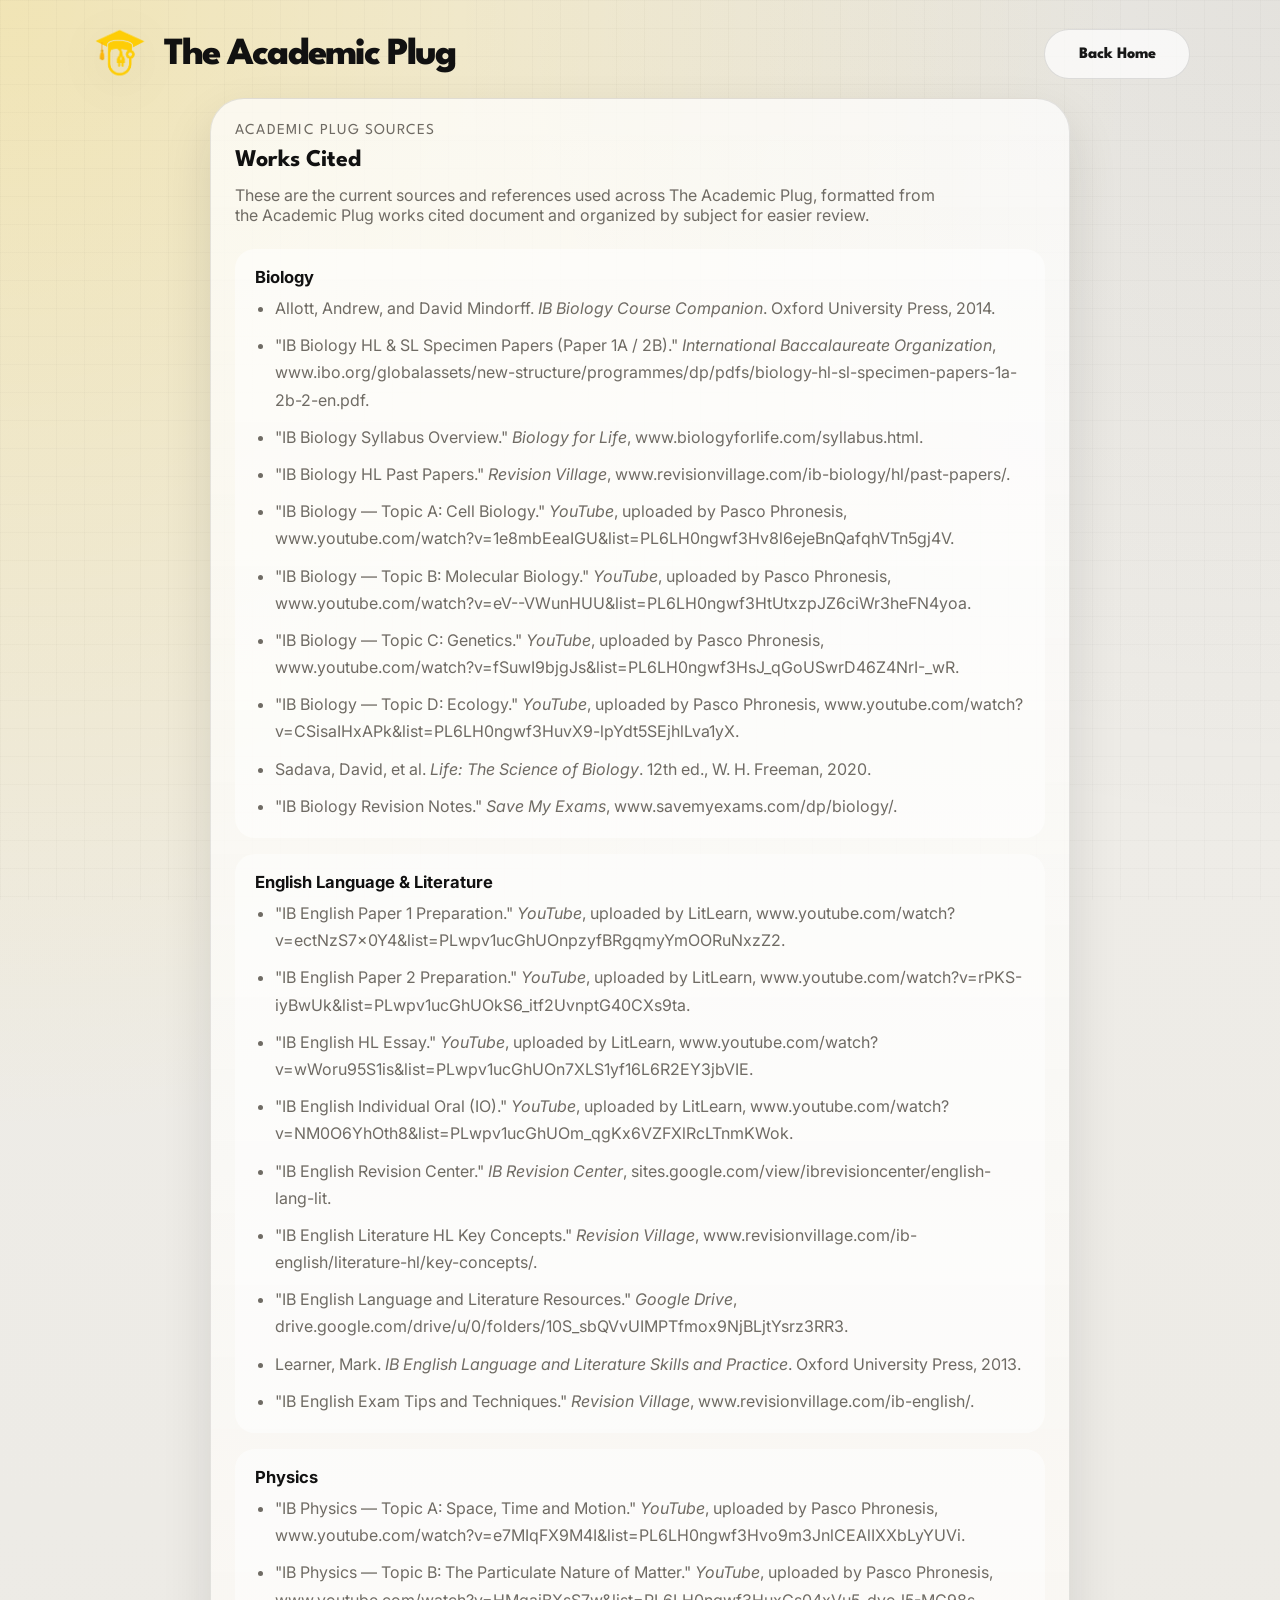
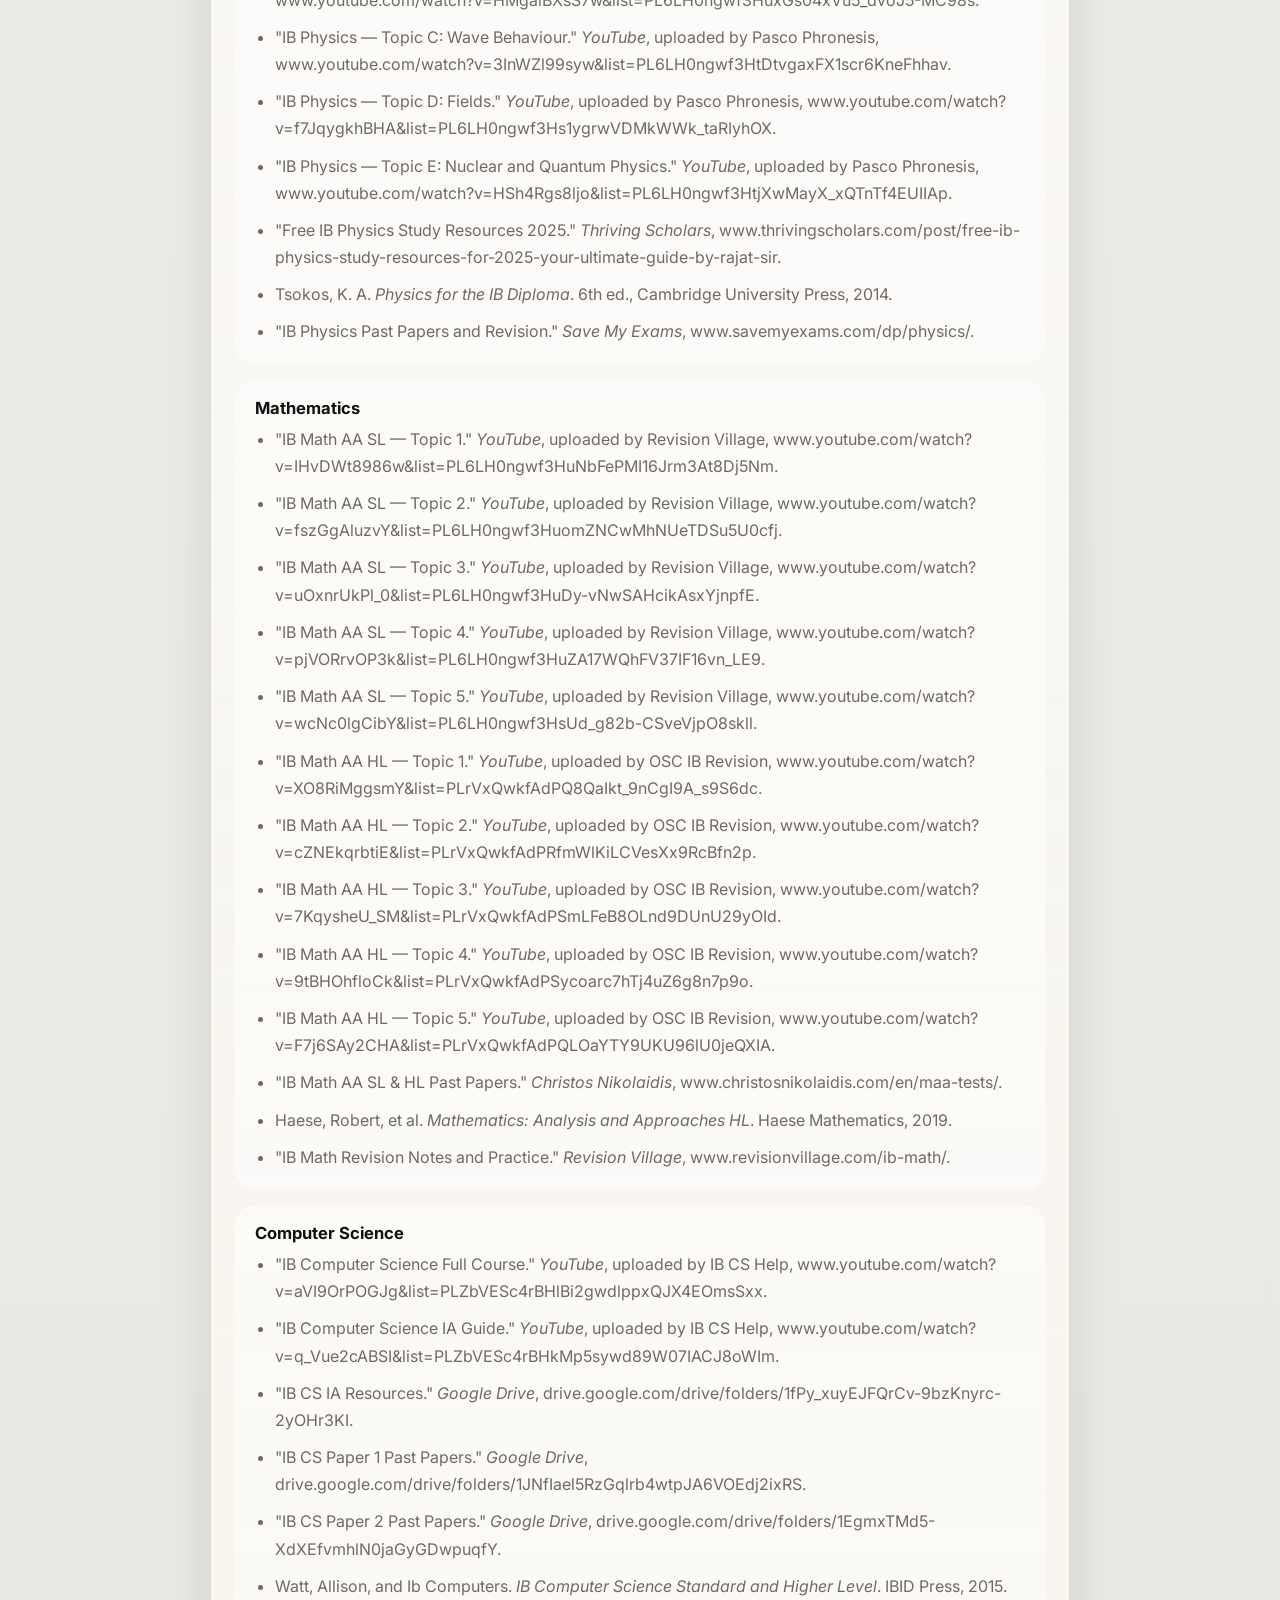
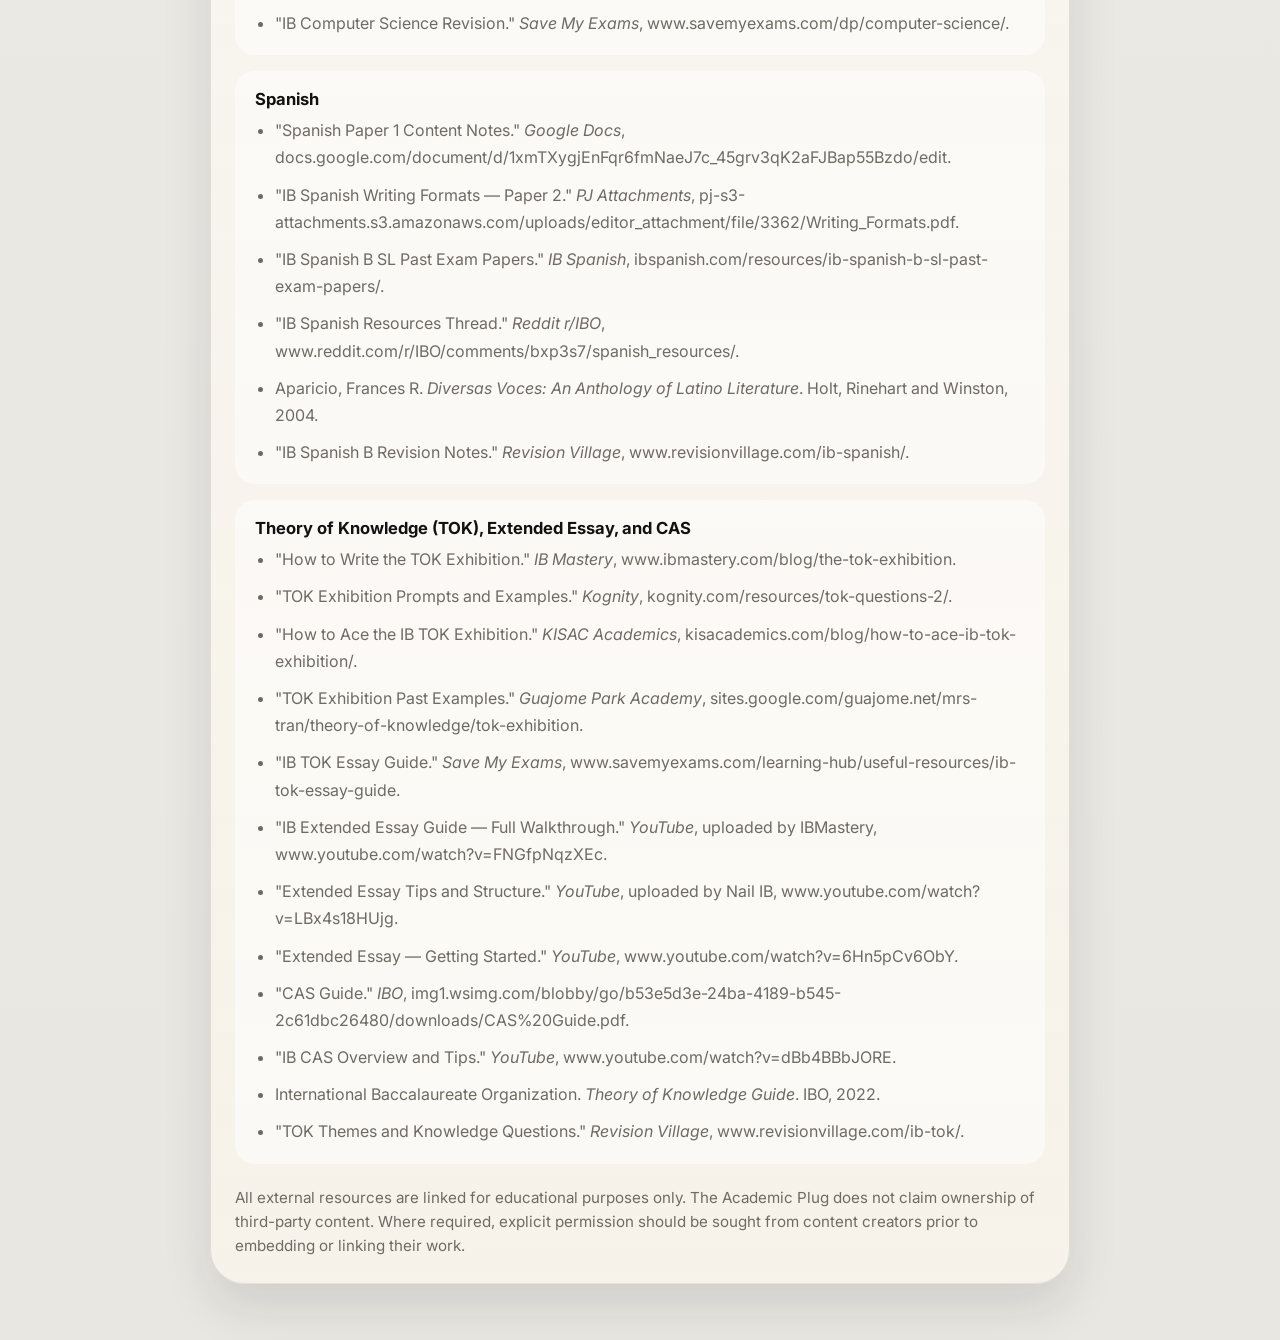
<file: academic_plug_works_cited.html>
<!doctype html>
<html lang="en">
<head>
  <meta charset="utf-8" />
  <meta name="viewport" content="width=device-width,initial-scale=1" />
  <title>The Academic Plug - Sources</title>
  <link rel="preconnect" href="https://fonts.googleapis.com" />
  <link rel="preconnect" href="https://fonts.gstatic.com" crossorigin />
  <link href="https://fonts.googleapis.com/css2?family=League+Spartan:wght@400;600;700;800&family=Inter:wght@400;500;600;700&display=swap" rel="stylesheet" />
  <link rel="stylesheet" href="./styles.css" />
</head>
<body class="ap-body">
  <header class="ap-header ap-shell simple-header">
    <a class="ap-brand" href="./index.html" aria-label="The Academic Plug home">
      <img class="ap-brand-logo" src="./assets/plug-logo.png" alt="The Academic Plug logo" />
      <span class="ap-brand-text solo">The Academic Plug</span>
    </a>
    <a class="pill-btn ghost small" href="./index.html">Back Home</a>
  </header>

  <main class="ap-shell works-cited-main">
    <section class="feature-card works-cited-card">
      <p class="eyebrow">Academic Plug Sources</p>
      <h1>Works Cited</h1>
      <p class="works-cited-intro">
        These are the current sources and references used across The Academic Plug, formatted from the
        Academic Plug works cited document and organized by subject for easier review.
      </p>

      <div class="works-cited-list">
        <article class="works-cited-item">
          <strong>Biology</strong>
          <ul class="works-cited-bullets">
            <li>Allott, Andrew, and David Mindorff. <em>IB Biology Course Companion</em>. Oxford University Press, 2014.</li>
            <li>"IB Biology HL &amp; SL Specimen Papers (Paper 1A / 2B)." <em>International Baccalaureate Organization</em>, www.ibo.org/globalassets/new-structure/programmes/dp/pdfs/biology-hl-sl-specimen-papers-1a-2b-2-en.pdf.</li>
            <li>"IB Biology Syllabus Overview." <em>Biology for Life</em>, www.biologyforlife.com/syllabus.html.</li>
            <li>"IB Biology HL Past Papers." <em>Revision Village</em>, www.revisionvillage.com/ib-biology/hl/past-papers/.</li>
            <li>"IB Biology — Topic A: Cell Biology." <em>YouTube</em>, uploaded by Pasco Phronesis, www.youtube.com/watch?v=1e8mbEeaIGU&amp;list=PL6LH0ngwf3Hv8l6ejeBnQafqhVTn5gj4V.</li>
            <li>"IB Biology — Topic B: Molecular Biology." <em>YouTube</em>, uploaded by Pasco Phronesis, www.youtube.com/watch?v=eV--VWunHUU&amp;list=PL6LH0ngwf3HtUtxzpJZ6ciWr3heFN4yoa.</li>
            <li>"IB Biology — Topic C: Genetics." <em>YouTube</em>, uploaded by Pasco Phronesis, www.youtube.com/watch?v=fSuwI9bjgJs&amp;list=PL6LH0ngwf3HsJ_qGoUSwrD46Z4NrI-_wR.</li>
            <li>"IB Biology — Topic D: Ecology." <em>YouTube</em>, uploaded by Pasco Phronesis, www.youtube.com/watch?v=CSisaIHxAPk&amp;list=PL6LH0ngwf3HuvX9-lpYdt5SEjhlLva1yX.</li>
            <li>Sadava, David, et al. <em>Life: The Science of Biology</em>. 12th ed., W. H. Freeman, 2020.</li>
            <li>"IB Biology Revision Notes." <em>Save My Exams</em>, www.savemyexams.com/dp/biology/.</li>
          </ul>
        </article>

        <article class="works-cited-item">
          <strong>English Language &amp; Literature</strong>
          <ul class="works-cited-bullets">
            <li>"IB English Paper 1 Preparation." <em>YouTube</em>, uploaded by LitLearn, www.youtube.com/watch?v=ectNzS7x0Y4&amp;list=PLwpv1ucGhUOnpzyfBRgqmyYmOORuNxzZ2.</li>
            <li>"IB English Paper 2 Preparation." <em>YouTube</em>, uploaded by LitLearn, www.youtube.com/watch?v=rPKS-iyBwUk&amp;list=PLwpv1ucGhUOkS6_itf2UvnptG40CXs9ta.</li>
            <li>"IB English HL Essay." <em>YouTube</em>, uploaded by LitLearn, www.youtube.com/watch?v=wWoru95S1is&amp;list=PLwpv1ucGhUOn7XLS1yf16L6R2EY3jbVIE.</li>
            <li>"IB English Individual Oral (IO)." <em>YouTube</em>, uploaded by LitLearn, www.youtube.com/watch?v=NM0O6YhOth8&amp;list=PLwpv1ucGhUOm_qgKx6VZFXlRcLTnmKWok.</li>
            <li>"IB English Revision Center." <em>IB Revision Center</em>, sites.google.com/view/ibrevisioncenter/english-lang-lit.</li>
            <li>"IB English Literature HL Key Concepts." <em>Revision Village</em>, www.revisionvillage.com/ib-english/literature-hl/key-concepts/.</li>
            <li>"IB English Language and Literature Resources." <em>Google Drive</em>, drive.google.com/drive/u/0/folders/10S_sbQVvUIMPTfmox9NjBLjtYsrz3RR3.</li>
            <li>Learner, Mark. <em>IB English Language and Literature Skills and Practice</em>. Oxford University Press, 2013.</li>
            <li>"IB English Exam Tips and Techniques." <em>Revision Village</em>, www.revisionvillage.com/ib-english/.</li>
          </ul>
        </article>

        <article class="works-cited-item">
          <strong>Physics</strong>
          <ul class="works-cited-bullets">
            <li>"IB Physics — Topic A: Space, Time and Motion." <em>YouTube</em>, uploaded by Pasco Phronesis, www.youtube.com/watch?v=e7MIqFX9M4I&amp;list=PL6LH0ngwf3Hvo9m3JnlCEAlIXXbLyYUVi.</li>
            <li>"IB Physics — Topic B: The Particulate Nature of Matter." <em>YouTube</em>, uploaded by Pasco Phronesis, www.youtube.com/watch?v=HMgaiBXsS7w&amp;list=PL6LH0ngwf3HuxGs04xVu5_dvoJ5-MC98s.</li>
            <li>"IB Physics — Topic C: Wave Behaviour." <em>YouTube</em>, uploaded by Pasco Phronesis, www.youtube.com/watch?v=3InWZl99syw&amp;list=PL6LH0ngwf3HtDtvgaxFX1scr6KneFhhav.</li>
            <li>"IB Physics — Topic D: Fields." <em>YouTube</em>, uploaded by Pasco Phronesis, www.youtube.com/watch?v=f7JqygkhBHA&amp;list=PL6LH0ngwf3Hs1ygrwVDMkWWk_taRIyhOX.</li>
            <li>"IB Physics — Topic E: Nuclear and Quantum Physics." <em>YouTube</em>, uploaded by Pasco Phronesis, www.youtube.com/watch?v=HSh4Rgs8ljo&amp;list=PL6LH0ngwf3HtjXwMayX_xQTnTf4EUIIAp.</li>
            <li>"Free IB Physics Study Resources 2025." <em>Thriving Scholars</em>, www.thrivingscholars.com/post/free-ib-physics-study-resources-for-2025-your-ultimate-guide-by-rajat-sir.</li>
            <li>Tsokos, K. A. <em>Physics for the IB Diploma</em>. 6th ed., Cambridge University Press, 2014.</li>
            <li>"IB Physics Past Papers and Revision." <em>Save My Exams</em>, www.savemyexams.com/dp/physics/.</li>
          </ul>
        </article>

        <article class="works-cited-item">
          <strong>Mathematics</strong>
          <ul class="works-cited-bullets">
            <li>"IB Math AA SL — Topic 1." <em>YouTube</em>, uploaded by Revision Village, www.youtube.com/watch?v=IHvDWt8986w&amp;list=PL6LH0ngwf3HuNbFePMI16Jrm3At8Dj5Nm.</li>
            <li>"IB Math AA SL — Topic 2." <em>YouTube</em>, uploaded by Revision Village, www.youtube.com/watch?v=fszGgAluzvY&amp;list=PL6LH0ngwf3HuomZNCwMhNUeTDSu5U0cfj.</li>
            <li>"IB Math AA SL — Topic 3." <em>YouTube</em>, uploaded by Revision Village, www.youtube.com/watch?v=uOxnrUkPl_0&amp;list=PL6LH0ngwf3HuDy-vNwSAHcikAsxYjnpfE.</li>
            <li>"IB Math AA SL — Topic 4." <em>YouTube</em>, uploaded by Revision Village, www.youtube.com/watch?v=pjVORrvOP3k&amp;list=PL6LH0ngwf3HuZA17WQhFV37IF16vn_LE9.</li>
            <li>"IB Math AA SL — Topic 5." <em>YouTube</em>, uploaded by Revision Village, www.youtube.com/watch?v=wcNc0lgCibY&amp;list=PL6LH0ngwf3HsUd_g82b-CSveVjpO8skll.</li>
            <li>"IB Math AA HL — Topic 1." <em>YouTube</em>, uploaded by OSC IB Revision, www.youtube.com/watch?v=XO8RiMggsmY&amp;list=PLrVxQwkfAdPQ8QaIkt_9nCgI9A_s9S6dc.</li>
            <li>"IB Math AA HL — Topic 2." <em>YouTube</em>, uploaded by OSC IB Revision, www.youtube.com/watch?v=cZNEkqrbtiE&amp;list=PLrVxQwkfAdPRfmWlKiLCVesXx9RcBfn2p.</li>
            <li>"IB Math AA HL — Topic 3." <em>YouTube</em>, uploaded by OSC IB Revision, www.youtube.com/watch?v=7KqysheU_SM&amp;list=PLrVxQwkfAdPSmLFeB8OLnd9DUnU29yOId.</li>
            <li>"IB Math AA HL — Topic 4." <em>YouTube</em>, uploaded by OSC IB Revision, www.youtube.com/watch?v=9tBHOhfloCk&amp;list=PLrVxQwkfAdPSycoarc7hTj4uZ6g8n7p9o.</li>
            <li>"IB Math AA HL — Topic 5." <em>YouTube</em>, uploaded by OSC IB Revision, www.youtube.com/watch?v=F7j6SAy2CHA&amp;list=PLrVxQwkfAdPQLOaYTY9UKU96lU0jeQXIA.</li>
            <li>"IB Math AA SL &amp; HL Past Papers." <em>Christos Nikolaidis</em>, www.christosnikolaidis.com/en/maa-tests/.</li>
            <li>Haese, Robert, et al. <em>Mathematics: Analysis and Approaches HL</em>. Haese Mathematics, 2019.</li>
            <li>"IB Math Revision Notes and Practice." <em>Revision Village</em>, www.revisionvillage.com/ib-math/.</li>
          </ul>
        </article>

        <article class="works-cited-item">
          <strong>Computer Science</strong>
          <ul class="works-cited-bullets">
            <li>"IB Computer Science Full Course." <em>YouTube</em>, uploaded by IB CS Help, www.youtube.com/watch?v=aVI9OrPOGJg&amp;list=PLZbVESc4rBHlBi2gwdlppxQJX4EOmsSxx.</li>
            <li>"IB Computer Science IA Guide." <em>YouTube</em>, uploaded by IB CS Help, www.youtube.com/watch?v=q_Vue2cABSI&amp;list=PLZbVESc4rBHkMp5sywd89W07IACJ8oWIm.</li>
            <li>"IB CS IA Resources." <em>Google Drive</em>, drive.google.com/drive/folders/1fPy_xuyEJFQrCv-9bzKnyrc-2yOHr3KI.</li>
            <li>"IB CS Paper 1 Past Papers." <em>Google Drive</em>, drive.google.com/drive/folders/1JNfIael5RzGqlrb4wtpJA6VOEdj2ixRS.</li>
            <li>"IB CS Paper 2 Past Papers." <em>Google Drive</em>, drive.google.com/drive/folders/1EgmxTMd5-XdXEfvmhlN0jaGyGDwpuqfY.</li>
            <li>Watt, Allison, and Ib Computers. <em>IB Computer Science Standard and Higher Level</em>. IBID Press, 2015.</li>
            <li>"IB Computer Science Revision." <em>Save My Exams</em>, www.savemyexams.com/dp/computer-science/.</li>
          </ul>
        </article>

        <article class="works-cited-item">
          <strong>Spanish</strong>
          <ul class="works-cited-bullets">
            <li>"Spanish Paper 1 Content Notes." <em>Google Docs</em>, docs.google.com/document/d/1xmTXygjEnFqr6fmNaeJ7c_45grv3qK2aFJBap55Bzdo/edit.</li>
            <li>"IB Spanish Writing Formats — Paper 2." <em>PJ Attachments</em>, pj-s3-attachments.s3.amazonaws.com/uploads/editor_attachment/file/3362/Writing_Formats.pdf.</li>
            <li>"IB Spanish B SL Past Exam Papers." <em>IB Spanish</em>, ibspanish.com/resources/ib-spanish-b-sl-past-exam-papers/.</li>
            <li>"IB Spanish Resources Thread." <em>Reddit r/IBO</em>, www.reddit.com/r/IBO/comments/bxp3s7/spanish_resources/.</li>
            <li>Aparicio, Frances R. <em>Diversas Voces: An Anthology of Latino Literature</em>. Holt, Rinehart and Winston, 2004.</li>
            <li>"IB Spanish B Revision Notes." <em>Revision Village</em>, www.revisionvillage.com/ib-spanish/.</li>
          </ul>
        </article>

        <article class="works-cited-item">
          <strong>Theory of Knowledge (TOK), Extended Essay, and CAS</strong>
          <ul class="works-cited-bullets">
            <li>"How to Write the TOK Exhibition." <em>IB Mastery</em>, www.ibmastery.com/blog/the-tok-exhibition.</li>
            <li>"TOK Exhibition Prompts and Examples." <em>Kognity</em>, kognity.com/resources/tok-questions-2/.</li>
            <li>"How to Ace the IB TOK Exhibition." <em>KISAC Academics</em>, kisacademics.com/blog/how-to-ace-ib-tok-exhibition/.</li>
            <li>"TOK Exhibition Past Examples." <em>Guajome Park Academy</em>, sites.google.com/guajome.net/mrs-tran/theory-of-knowledge/tok-exhibition.</li>
            <li>"IB TOK Essay Guide." <em>Save My Exams</em>, www.savemyexams.com/learning-hub/useful-resources/ib-tok-essay-guide.</li>
            <li>"IB Extended Essay Guide — Full Walkthrough." <em>YouTube</em>, uploaded by IBMastery, www.youtube.com/watch?v=FNGfpNqzXEc.</li>
            <li>"Extended Essay Tips and Structure." <em>YouTube</em>, uploaded by Nail IB, www.youtube.com/watch?v=LBx4s18HUjg.</li>
            <li>"Extended Essay — Getting Started." <em>YouTube</em>, www.youtube.com/watch?v=6Hn5pCv6ObY.</li>
            <li>"CAS Guide." <em>IBO</em>, img1.wsimg.com/blobby/go/b53e5d3e-24ba-4189-b545-2c61dbc26480/downloads/CAS%20Guide.pdf.</li>
            <li>"IB CAS Overview and Tips." <em>YouTube</em>, www.youtube.com/watch?v=dBb4BBbJORE.</li>
            <li>International Baccalaureate Organization. <em>Theory of Knowledge Guide</em>. IBO, 2022.</li>
            <li>"TOK Themes and Knowledge Questions." <em>Revision Village</em>, www.revisionvillage.com/ib-tok/.</li>
          </ul>
        </article>
      </div>

      <p class="works-cited-note">
        All external resources are linked for educational purposes only. The Academic Plug does not claim ownership of
        third-party content. Where required, explicit permission should be sought from content creators prior to embedding or linking their work.
      </p>
    </section>
  </main>
</body>
</html>
</file>
<file: styles.css>
:root {
  --bg: #e9e7e2;
  --panel: #f7f3ea;
  --panel-strong: #fffdf7;
  --yellow: #f7c600;
  --yellow-deep: #e7b600;
  --black: #171717;
  --line: #282828;
  --muted: #6f6b64;
  --text: #111111;
  --shadow: 0 22px 50px rgba(23, 23, 23, 0.12);
  --radius-xl: 34px;
  --radius-lg: 24px;
  --radius-md: 18px;
}

* {
  box-sizing: border-box;
}

html {
  scroll-behavior: smooth;
}

body.ap-body {
  margin: 0;
  min-height: 100vh;
  background:
    radial-gradient(circle at top left, rgba(247, 198, 0, 0.22), transparent 24%),
    radial-gradient(circle at top right, rgba(23, 23, 23, 0.05), transparent 18%),
    linear-gradient(180deg, #efede8 0%, var(--bg) 100%);
  color: var(--text);
  font-family: "Inter", sans-serif;
}

body.ap-body::before {
  content: "";
  position: fixed;
  inset: 0;
  background-image: linear-gradient(rgba(23, 23, 23, 0.02) 1px, transparent 1px), linear-gradient(90deg, rgba(23, 23, 23, 0.02) 1px, transparent 1px);
  background-size: 28px 28px;
  pointer-events: none;
  z-index: -1;
}

h1,
h2,
h3,
.pill-btn,
.ap-brand-text,
.ap-brand-overline,
.ap-nav-bar a,
.panel-topline,
.eyebrow {
  font-family: "League Spartan", sans-serif;
}

.ap-shell {
  width: min(1100px, calc(100vw - 32px));
  margin: 0 auto;
}

.ap-header {
  display: flex;
  align-items: center;
  justify-content: space-between;
  gap: 20px;
  padding: 20px 0 14px;
}

.simple-header {
  padding-top: 24px;
}

.ap-brand {
  display: inline-flex;
  align-items: center;
  gap: 14px;
  color: inherit;
  text-decoration: none;
}

.ap-brand-logo {
  height: 60px;
  width: auto;
  display: block;
  filter: drop-shadow(0 12px 24px rgba(23, 23, 23, 0.08));
}

.ap-brand-text {
  font-size: clamp(2.1rem, 3vw, 3.4rem);
  font-weight: 800;
  letter-spacing: -0.05em;
}

.ap-brand-text.solo {
  font-size: clamp(1.8rem, 3vw, 2.7rem);
}

.ap-brand-overline {
  font-size: 1rem;
  letter-spacing: 0.06em;
  text-transform: uppercase;
  color: var(--muted);
}

.ap-brand-lockup {
  display: flex;
  flex-direction: column;
  line-height: 0.9;
}

.ap-auth-actions,
.dashboard-icons {
  display: flex;
  align-items: center;
  gap: 12px;
  flex-wrap: wrap;
}

.ap-nav-bar {
  display: grid;
  grid-template-columns: repeat(5, minmax(0, 1fr));
  gap: 1px;
  padding: 1px;
  background: rgba(23, 23, 23, 0.22);
  border: 1px solid rgba(23, 23, 23, 0.12);
  border-radius: 18px;
  overflow: hidden;
  box-shadow: var(--shadow);
}

.ap-nav-bar a {
  min-height: 56px;
  display: flex;
  align-items: center;
  justify-content: center;
  padding: 8px 14px;
  text-decoration: none;
  color: var(--yellow);
  background: var(--black);
  font-size: clamp(1rem, 1.9vw, 1.35rem);
  font-weight: 700;
  transition: transform 140ms ease, background 140ms ease;
}

.ap-nav-bar a:hover {
  background: #222222;
}

.home-main,
.dashboard-main,
.course-main,
.video-main,
.questions-main,
.login-main {
  padding: 26px 0 48px;
}

.hero-stage {
  display: grid;
  grid-template-columns: 1.1fr 0.9fr;
  gap: 28px;
  align-items: center;
  padding: 24px 0 18px;
}

.home-hero-stage {
  min-height: 58vh;
}

.eyebrow,
.panel-topline {
  margin: 0 0 12px;
  color: var(--muted);
  text-transform: uppercase;
  letter-spacing: 0.08em;
  font-size: 0.95rem;
}

.eyebrow.center {
  text-align: center;
}

.hero-copy h1,
.welcome-block h1,
.login-heading,
.page-title,
.bottom-strip h2,
.feature-card h2,
.statement-panel h2 {
  margin: 0;
  line-height: 0.92;
  letter-spacing: -0.05em;
}

.hero-copy h1 {
  font-size: clamp(3rem, 6vw, 5.5rem);
  max-width: 10ch;
}

.hero-text,
.welcome-block p,
.page-subtitle,
.feature-meta p,
.ai-summary-box p,
.summary-card p,
.question-copy,
.ap-footer,
.answer-feedback,
.inline-feedback,
.statement-card p,
.homework-card p,
.login-copy,
.login-note {
  font-size: 1rem;
  line-height: 1.6;
}

.hero-text {
  max-width: 58ch;
  color: #3f3b35;
  margin: 18px 0 0;
}

.hero-actions {
  display: flex;
  gap: 14px;
  flex-wrap: wrap;
  margin-top: 28px;
}

.hero-brand-visual {
  position: relative;
  min-height: 400px;
  display: grid;
  place-items: center;
}

.hero-brand-visual::before,
.hero-brand-visual::after {
  content: "";
  position: absolute;
  border-radius: 999px;
  border: 14px solid rgba(247, 198, 0, 0.88);
}

.hero-brand-visual::before {
  width: 340px;
  height: 240px;
  transform: rotate(12deg);
}

.hero-brand-visual::after {
  width: 250px;
  height: 320px;
  transform: rotate(-14deg);
}

.hero-logo-frame {
  width: min(420px, 92%);
  padding: 26px;
  border-radius: 30px;
  background: linear-gradient(180deg, rgba(255,255,255,0.84), rgba(247,243,234,0.96));
  border: 1px solid rgba(23, 23, 23, 0.08);
  box-shadow: var(--shadow);
  position: relative;
  z-index: 1;
}

.hero-logo-frame img {
  width: 100%;
  display: block;
}

.feature-split,
.home-panels,
.dashboard-grid,
.course-layout,
.video-top-grid,
.video-bottom-grid,
.watch-grid,
.upload-grid {
  display: grid;
  gap: 22px;
}

.feature-split,
.home-panels,
.dashboard-grid,
.video-top-grid,
.video-bottom-grid,
.watch-grid {
  grid-template-columns: repeat(2, minmax(0, 1fr));
}

.feature-card,
.panel,
.question-block,
.login-card-wrap,
.bottom-strip,
.statement-panel {
  background: linear-gradient(180deg, rgba(255,255,255,0.72), rgba(247,243,234,0.96));
  border: 1px solid rgba(23, 23, 23, 0.1);
  border-radius: var(--radius-xl);
  box-shadow: var(--shadow);
}

.feature-card,
.panel,
.question-block,
.bottom-strip,
.statement-panel {
  padding: 24px;
}

.statement-panel {
  margin-top: 24px;
}

.statement-grid,
.homework-grid,
.subject-grid,
.subject-list,
.continue-items,
.answer-stack,
.answer-list,
.transcript-card div,
.feature-meta,
.watch-right,
.watch-header,
.materials-panel,
.side-info-panel {
  display: grid;
  gap: 14px;
}

.statement-grid {
  grid-template-columns: repeat(3, minmax(0, 1fr));
  margin-top: 18px;
}

.homework-grid {
  grid-template-columns: repeat(2, minmax(0, 1fr));
  margin-top: 18px;
}

.statement-card,
.homework-card {
  background: var(--panel-strong);
  border: 1px solid rgba(23, 23, 23, 0.08);
  border-radius: 24px;
  padding: 20px;
}

.homework-card span {
  display: inline-flex;
  width: 40px;
  height: 40px;
  align-items: center;
  justify-content: center;
  border-radius: 50%;
  background: var(--yellow);
  font-family: "League Spartan", sans-serif;
  font-weight: 800;
  margin-bottom: 14px;
}

.accent-card {
  background: linear-gradient(180deg, rgba(247,198,0,0.2), rgba(255,253,247,0.98));
}

.subject-grid {
  grid-template-columns: repeat(2, minmax(0, 1fr));
}

.subject-tile,
.subject-row,
.continue-items a,
.material-row,
.activity-row {
  width: 100%;
  border: 1px solid rgba(23, 23, 23, 0.08);
  background: var(--panel-strong);
  border-radius: 20px;
  padding: 16px;
  text-align: left;
  text-decoration: none;
  color: inherit;
  box-shadow: inset 0 0 0 1px rgba(255,255,255,0.3);
}

.subject-tile {
  cursor: pointer;
  position: relative;
  overflow: hidden;
}

.subject-tile::after {
  content: "";
  position: absolute;
  right: -20px;
  top: -20px;
  width: 90px;
  height: 90px;
  border-radius: 50%;
  background: color-mix(in srgb, var(--subject-accent) 24%, white);
}

.subject-theme,
.subject-row span,
.continue-items small,
.material-row small,
.activity-row small,
.feature-meta small,
.watch-header p,
.video-label-row p,
.summary-card small,
.ai-summary-box small,
.transcript-card p,
.upload-box small,
.login-note {
  color: var(--muted);
}

.subject-tile strong,
.subject-row strong,
.continue-items a,
.material-row strong,
.activity-row strong,
.video-label-row h2,
.review-card h3,
.statement-card strong,
.homework-card strong {
  font-size: 1.15rem;
}

.activity-feed,
.activity-list {
  display: grid;
  gap: 12px;
}

.activity-feed {
  margin-top: 16px;
}

.activity-row {
  gap: 6px;
}

.activity-row span {
  color: var(--muted);
  font-size: 0.95rem;
}

.mock-player,
.video-embed-shell,
.upload-box,
.upload-link-box,
.ai-summary-box,
.summary-card,
.review-card,
.transcript-card {
  background: var(--panel-strong);
  border: 1px solid rgba(23, 23, 23, 0.08);
  border-radius: var(--radius-lg);
}

.mock-player-screen,
.compact-screen,
.service-screen {
  width: 100%;
  min-height: 280px;
  border-radius: 22px 22px 12px 12px;
  background: linear-gradient(180deg, #232325 0%, #111111 100%);
  display: grid;
  place-items: center;
}

.service-screen {
  min-height: 340px;
}

.compact-screen {
  min-height: 240px;
}

.play-chip {
  width: 74px;
  height: 74px;
  border-radius: 50%;
  display: grid;
  place-items: center;
  color: white;
  background: rgba(255,255,255,0.12);
  backdrop-filter: blur(12px);
  font-size: 1.8rem;
}

.mock-player-bar {
  display: flex;
  align-items: center;
  gap: 14px;
  padding: 14px 18px 18px;
}

.progress-line {
  flex: 1;
  height: 5px;
  background: rgba(23, 23, 23, 0.12);
  border-radius: 999px;
  overflow: hidden;
}

.progress-line span {
  display: block;
  width: 38%;
  height: 100%;
  background: var(--yellow);
}

.bottom-strip {
  margin-top: 24px;
  display: flex;
  align-items: end;
  justify-content: space-between;
  gap: 20px;
}

.bottom-strip h2 {
  font-size: clamp(2rem, 4vw, 3rem);
  max-width: 16ch;
}

.pill-btn {
  display: inline-flex;
  align-items: center;
  justify-content: center;
  border: 0;
  border-radius: 999px;
  text-decoration: none;
  font-weight: 800;
  transition: transform 140ms ease, box-shadow 140ms ease;
  cursor: pointer;
}

.pill-btn:hover {
  transform: translateY(-1px);
}

.pill-btn.yellow {
  background: linear-gradient(180deg, var(--yellow) 0%, var(--yellow-deep) 100%);
  color: var(--black);
  box-shadow: 0 14px 30px rgba(247, 198, 0, 0.26);
}

.pill-btn.ghost {
  background: rgba(255,255,255,0.7);
  color: var(--black);
  border: 1px solid rgba(23, 23, 23, 0.12);
}

.pill-btn.small { min-width: 146px; height: 50px; font-size: 1rem; }
.pill-btn.large { min-width: 220px; height: 64px; font-size: 1.6rem; }
.pill-btn.tiny { min-width: 108px; height: 42px; font-size: 0.95rem; }

.user-chip {
  display: inline-flex;
  align-items: center;
  gap: 10px;
  padding: 6px 8px 6px 14px;
  border-radius: 999px;
  background: rgba(255,255,255,0.72);
  border: 1px solid rgba(23, 23, 23, 0.1);
}

.avatar {
  width: 34px;
  height: 34px;
  border-radius: 50%;
  display: inline-grid;
  place-items: center;
  background: var(--yellow);
  font-weight: 700;
}

.welcome-block h1 {
  font-size: clamp(3rem, 6vw, 5.4rem);
}

.welcome-block h1 span {
  color: #7f6300;
}

.watch-header {
  align-items: center;
  grid-template-columns: 1fr auto;
}

.login-main {
  display: grid;
  place-items: center;
  min-height: calc(100vh - 120px);
}

.login-card-wrap {
  width: min(560px, 100%);
  padding: 42px;
}

.login-heading {
  font-size: clamp(3rem, 7vw, 4.8rem);
  text-align: center;
}

.login-copy {
  color: #3f3b35;
  max-width: 38ch;
  margin: 16px auto 0;
}

.rounded-input,
.rounded-link-input {
  min-height: 58px;
  padding: 0 20px;
  border-radius: 999px;
  background: var(--panel-strong);
  border: 2px solid rgba(23, 23, 23, 0.12);
}

.rounded-link-input {
  display: flex;
  align-items: center;
  gap: 12px;
}

.forgot-link {
  width: fit-content;
  padding: 0;
  border: 0;
  background: transparent;
  color: var(--muted);
  text-decoration: none;
  font-size: 0.95rem;
  cursor: pointer;
}

.page-title {
  font-size: clamp(2.8rem, 6vw, 4.9rem);
}

.page-subtitle {
  margin: 10px 0 28px;
  color: #403b35;
  max-width: 65ch;
}

.course-layout {
  grid-template-columns: 1.1fr 0.78fr;
}

.material-row {
  display: grid;
  grid-template-columns: 52px 1fr;
  gap: 14px;
  align-items: center;
}

.material-icon,
.bookmark-corner,
.bookmark-solid,
.upload-icon {
  display: grid;
  place-items: center;
  border-radius: 16px;
  background: var(--yellow);
  color: var(--black);
  font-weight: 800;
}

.material-icon {
  width: 52px;
  height: 52px;
}

.side-open-btn {
  margin-top: 12px;
}

.video-embed-shell {
  overflow: hidden;
}

.video-embed-shell iframe {
  width: 100%;
  aspect-ratio: 16 / 9;
  border: 0;
  display: block;
}

.video-label-row {
  display: flex;
  align-items: start;
  justify-content: space-between;
  gap: 16px;
  margin-top: 16px;
}

.transcript-card,
.summary-card,
.review-card,
.ai-summary-box,
.upload-box,
.upload-link-box {
  padding: 20px;
}

.answer-list,
.answer-stack {
  margin-top: 8px;
}

.choice-option {
  display: flex;
  gap: 12px;
  align-items: flex-start;
  padding: 12px 14px;
  border-radius: 16px;
  background: rgba(255,255,255,0.72);
  border: 1px solid rgba(23, 23, 23, 0.08);
}

.choice-option input {
  margin-top: 2px;
}

.nav-button-row {
  display: flex;
  justify-content: space-between;
  gap: 16px;
  margin-top: 24px;
}

.questions-main {
  display: grid;
  gap: 22px;
}

.upload-grid {
  grid-template-columns: 0.9fr 1.1fr;
}

.upload-box {
  text-align: center;
  place-items: center;
}

.upload-icon {
  width: 72px;
  height: 72px;
  margin: 0 auto 12px;
  font-size: 1.8rem;
}

.submit-ai,
.small-submit {
  width: fit-content;
}

.bookmark-corner,
.bookmark-solid {
  width: 30px;
  height: 34px;
}

.answer-feedback,
.inline-feedback {
  padding: 0;
  color: var(--muted);
}

.answer-feedback {
  opacity: 0.72;
}

.answer-feedback.visible,
.inline-feedback.warn,
.inline-feedback.error,
.inline-feedback.success {
  padding: 12px 16px;
  border-radius: 16px;
  border: 1px solid rgba(23, 23, 23, 0.08);
  background: rgba(255,255,255,0.78);
  opacity: 1;
}

.inline-feedback.warn { color: #8a6600; }
.inline-feedback.error { color: #8e2d2d; }
.inline-feedback.success { color: #1b6c37; }

[data-login-error]:empty,
[data-signup-error]:empty,
[data-forgot-feedback]:empty,
[data-reset-feedback]:empty,
[data-auth-banner]:empty,
[data-review-result]:empty {
  display: none;
}

.ap-footer {
  display: flex;
  justify-content: space-between;
  gap: 12px;
  align-items: center;
  padding: 0 0 42px;
  color: var(--muted);
  flex-wrap: wrap;
}

.ap-footer a {
  color: inherit;
}

.footer-group {
  display: flex;
  align-items: center;
  gap: 8px;
}

.footer-group-right {
  margin-left: auto;
  display: flex;
  flex-direction: column;
  align-items: flex-end;
  gap: 6px;
}

.footer-link {
  font-weight: 600;
  text-decoration: underline;
  text-underline-offset: 3px;
}

.works-cited-main {
  padding-bottom: 56px;
}

.works-cited-card {
  max-width: 860px;
  margin: 0 auto;
}

.works-cited-card h1 {
  margin: 0 0 14px;
}

.works-cited-intro {
  margin: 0 0 24px;
  color: var(--muted);
  max-width: 720px;
}

.works-cited-list {
  display: grid;
  gap: 16px;
}

.works-cited-item {
  padding: 18px 20px;
  border: 1px solid var(--border);
  border-radius: 20px;
  background: rgba(255, 255, 255, 0.5);
}

.works-cited-item strong {
  display: block;
  margin-bottom: 8px;
  font-size: 1.04rem;
}

.works-cited-item p {
  margin: 0;
  color: var(--muted);
  line-height: 1.6;
}

.works-cited-bullets {
  margin: 0;
  padding-left: 20px;
  color: var(--muted);
  line-height: 1.7;
}

.works-cited-bullets li + li {
  margin-top: 10px;
}

.works-cited-note {
  margin: 22px 0 0;
  color: var(--muted);
  font-size: 0.95rem;
  line-height: 1.6;
}

@media (max-width: 980px) {
  .hero-stage,
  .feature-split,
  .home-panels,
  .dashboard-grid,
  .course-layout,
  .video-top-grid,
  .video-bottom-grid,
  .watch-grid,
  .upload-grid,
  .statement-grid,
  .homework-grid {
    grid-template-columns: 1fr;
  }

  .bottom-strip,
  .watch-header,
  .nav-button-row,
  .ap-header {
    flex-direction: column;
    align-items: flex-start;
  }

  .watch-header {
    display: flex;
  }

  .ap-nav-bar {
    grid-template-columns: 1fr;
  }

  .subject-grid {
    grid-template-columns: 1fr;
  }

  .hero-brand-visual {
    min-height: 300px;
  }
}

@media (max-width: 640px) {
  .ap-shell {
    width: min(100vw - 20px, 1100px);
  }

  .feature-card,
  .panel,
  .question-block,
  .login-card-wrap,
  .bottom-strip,
  .statement-panel {
    padding: 18px;
    border-radius: 24px;
  }

  .hero-actions,
  .nav-button-row {
    width: 100%;
    flex-direction: column;
  }

  .pill-btn.large,
  .pill-btn.small {
    width: 100%;
  }

  .hero-brand-visual::before,
  .hero-brand-visual::after {
    border-width: 10px;
  }

  .ap-brand {
    align-items: flex-start;
  }

  .ap-brand-logo {
    height: 50px;
  }
}


.header-account {
  display: flex;
  align-items: center;
  gap: 12px;
}

.chip-link {
  border: 0;
  background: transparent;
  color: var(--black);
  text-decoration: none;
  font: 700 0.92rem "Inter", sans-serif;
  cursor: pointer;
}

.chip-link.danger {
  color: #8e2d2d;
}

.hidden {
  display: none !important;
}

.auth-main {
  min-height: calc(100vh - 120px);
}

.auth-card {
  text-align: left;
}

.auth-tabs {
  display: grid;
  grid-template-columns: repeat(2, minmax(0, 1fr));
  gap: 10px;
  margin: 24px 0 18px;
}

.auth-tab {
  min-height: 48px;
  border-radius: 999px;
  border: 1px solid rgba(23, 23, 23, 0.12);
  background: rgba(255,255,255,0.72);
  font: 800 1rem "League Spartan", sans-serif;
  cursor: pointer;
}

.auth-tab.active {
  background: linear-gradient(180deg, var(--yellow) 0%, var(--yellow-deep) 100%);
  color: var(--black);
}

.auth-form {
  display: grid;
  gap: 18px;
}

.auth-form label {
  display: grid;
  gap: 8px;
}

.empty-state {
  color: var(--muted);
  margin: 0;
}

.full-span {
  grid-column: 1 / -1;
}

.subject-action-grid,
.unit-library-grid,
.unit-detail-grid {
  display: grid;
  gap: 22px;
}

.subject-action-grid {
  grid-template-columns: repeat(2, minmax(0, 1fr));
  margin-bottom: 24px;
}

.subject-action-card,
.unit-library-card,
.unit-item-card {
  background: linear-gradient(180deg, rgba(255,255,255,0.72), rgba(247,243,234,0.96));
  border: 1px solid rgba(23, 23, 23, 0.1);
  border-radius: var(--radius-xl);
  box-shadow: var(--shadow);
  text-decoration: none;
  color: inherit;
}

.subject-action-card {
  display: grid;
  grid-template-columns: 56px 1fr;
  gap: 16px;
  align-items: start;
  padding: 22px;
}

.subject-action-card p,
.unit-library-card p,
.unit-item-card p,
.resource-note,
.library-filter-note {
  margin: 0;
  color: var(--muted);
  line-height: 1.6;
}

.resource-library-panel {
  display: grid;
  gap: 14px;
}

.resource-pill-list,
.unit-card-meta,
.unit-card-links,
.unit-item-list {
  display: grid;
  gap: 12px;
}

.resource-pill-list {
  grid-template-columns: repeat(auto-fit, minmax(180px, 1fr));
}

.resource-pill {
  background: var(--panel-strong);
  border: 1px solid rgba(23, 23, 23, 0.08);
  border-radius: 20px;
  padding: 16px;
  display: grid;
  gap: 6px;
}

.resource-pill small,
.unit-card-meta span,
.resource-link-chip {
  color: var(--muted);
}

.library-filter-note {
  margin: 0 0 18px;
}

.library-tab-row,
.unit-meta-strip,
.unit-action-row,
.practice-meta-row {
  display: flex;
  flex-wrap: wrap;
  gap: 12px;
}

.library-tab-row {
  margin: 0 0 22px;
}

.library-tab,
.unit-meta-strip span,
.practice-meta-row span {
  display: inline-flex;
  align-items: center;
  justify-content: center;
  min-height: 42px;
  padding: 0 16px;
  border-radius: 999px;
  border: 1px solid rgba(23, 23, 23, 0.1);
  background: rgba(255,255,255,0.72);
  text-decoration: none;
  color: var(--black);
  font-weight: 700;
}

.library-tab.active {
  background: linear-gradient(180deg, var(--yellow) 0%, var(--yellow-deep) 100%);
}

.subject-resource-panel {
  margin-bottom: 22px;
}

.unit-library-card {
  padding: 22px;
}

.revision-card {
  position: relative;
  overflow: hidden;
}

.unit-card-index {
  width: 48px;
  height: 48px;
  display: inline-grid;
  place-items: center;
  border-radius: 16px;
  background: var(--yellow);
  color: var(--black);
  font: 800 1.05rem "League Spartan", sans-serif;
  margin-bottom: 16px;
}

.unit-card-head {
  display: flex;
  align-items: start;
  justify-content: space-between;
  gap: 18px;
}

.unit-card-head h2,
.unit-item-card strong {
  margin: 0 0 8px;
}

.unit-card-links {
  margin-top: 14px;
}

.unit-card-links a,
.resource-link-chip {
  display: inline-flex;
  width: fit-content;
  padding: 10px 14px;
  border-radius: 999px;
  background: var(--panel-strong);
  border: 1px solid rgba(23, 23, 23, 0.08);
  text-decoration: none;
  color: var(--black);
}

.library-item-link {
  display: grid;
  gap: 4px;
}

.library-item-link span {
  color: var(--muted);
  font-size: 0.85rem;
  text-transform: uppercase;
  letter-spacing: 0.05em;
}

.unit-detail-grid {
  grid-template-columns: repeat(2, minmax(0, 1fr));
}

.revision-unit-grid {
  grid-template-columns: repeat(3, minmax(0, 1fr));
}

.unit-meta-strip {
  margin: 0 0 16px;
}

.unit-action-row {
  margin: 0 0 24px;
}

.unit-item-card {
  padding: 18px;
  display: grid;
  gap: 8px;
}

.resource-note {
  font-size: 0.95rem;
}

@media (max-width: 980px) {
  .subject-action-grid,
  .unit-detail-grid {
    grid-template-columns: 1fr;
  }

  .revision-unit-grid {
    grid-template-columns: 1fr;
  }

  .unit-card-head {
    flex-direction: column;
    align-items: flex-start;
  }
}

.tri-grid {
  grid-template-columns: repeat(3, minmax(0, 1fr));
}

.practice-detail-actions {
  margin-top: 18px;
}

.practice-support-panel {
  display: grid;
  gap: 14px;
}

.external-resource-card {
  min-height: 280px;
  border-radius: 22px;
  display: grid;
  place-items: center;
  text-align: center;
  padding: 32px;
  background: linear-gradient(180deg, rgba(23,23,23,0.96), rgba(33,33,33,0.92));
  color: white;
}

.external-resource-card p {
  max-width: 34ch;
  color: rgba(255,255,255,0.78);
}

.resource-pill a {
  color: var(--black);
  text-decoration: none;
  font-weight: 700;
}

.single-stack {
  grid-template-columns: 1fr;
}

@media (max-width: 980px) {
  .tri-grid {
    grid-template-columns: 1fr;
  }
}

.practice-question-list {
  margin: 0;
  padding-left: 22px;
  display: grid;
  gap: 12px;
  color: var(--text);
}

.practice-question-list li {
  line-height: 1.6;
}

.practice-meta-row {
  margin-bottom: 12px;
}

.generated-mcq-form,
.generated-mcq-actions,
.practice-question-item,
.practice-choice-list {
  display: grid;
  gap: 14px;
}

.practice-question-item {
  padding: 18px;
  border-radius: 22px;
  background: var(--panel-strong);
  border: 1px solid rgba(23, 23, 23, 0.08);
}
</file>
